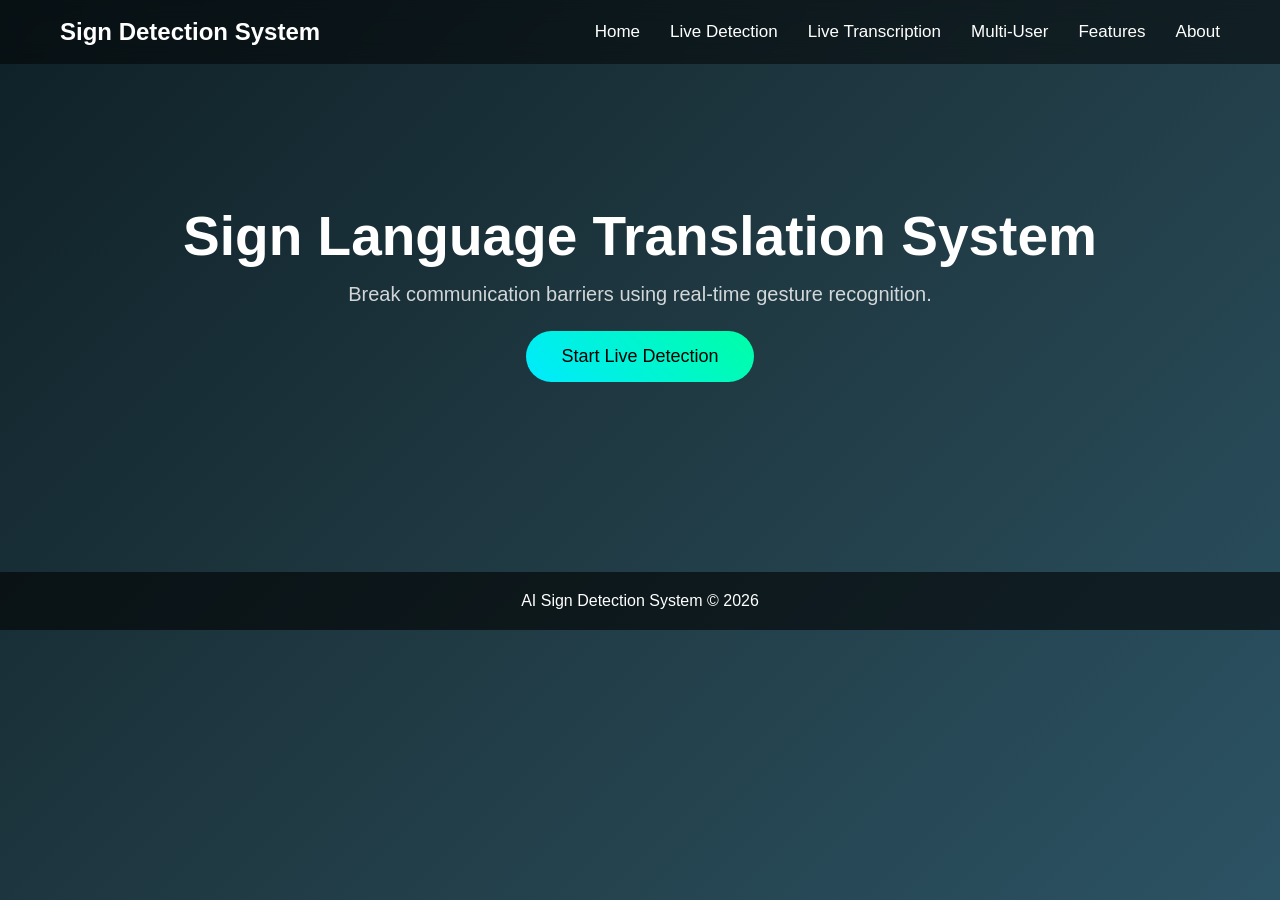
<file: templates/index.html>
<!DOCTYPE html>
<html>
<head>

<title>AI Sign Language Translator</title>

<link rel="stylesheet" href="/static/style.css">

</head>

<body>

<nav>
<h2>Sign Detection System</h2>
<ul>
      <li><a href="/">Home</a></li>
      <li><a href="/live">Live Detection</a></li>
      <li><a href="/transcribe">Live Transcription</a></li>
      <li><a href="/communicate">Multi-User</a></li>
      <li><a href="/features">Features</a></li>
      <li><a href="/about">About</a></li>
</ul>
</nav>

<section class="hero">

<h1>Sign Language Translation System</h1>

<p>
Break communication barriers using real-time gesture recognition.
</p>

<a href="/live">
<button class="main-btn">Start Live Detection</button>
</a>

</section>

<footer>

<p>AI Sign Detection System © 2026</p>

</footer>

</body>
</html>
</file>
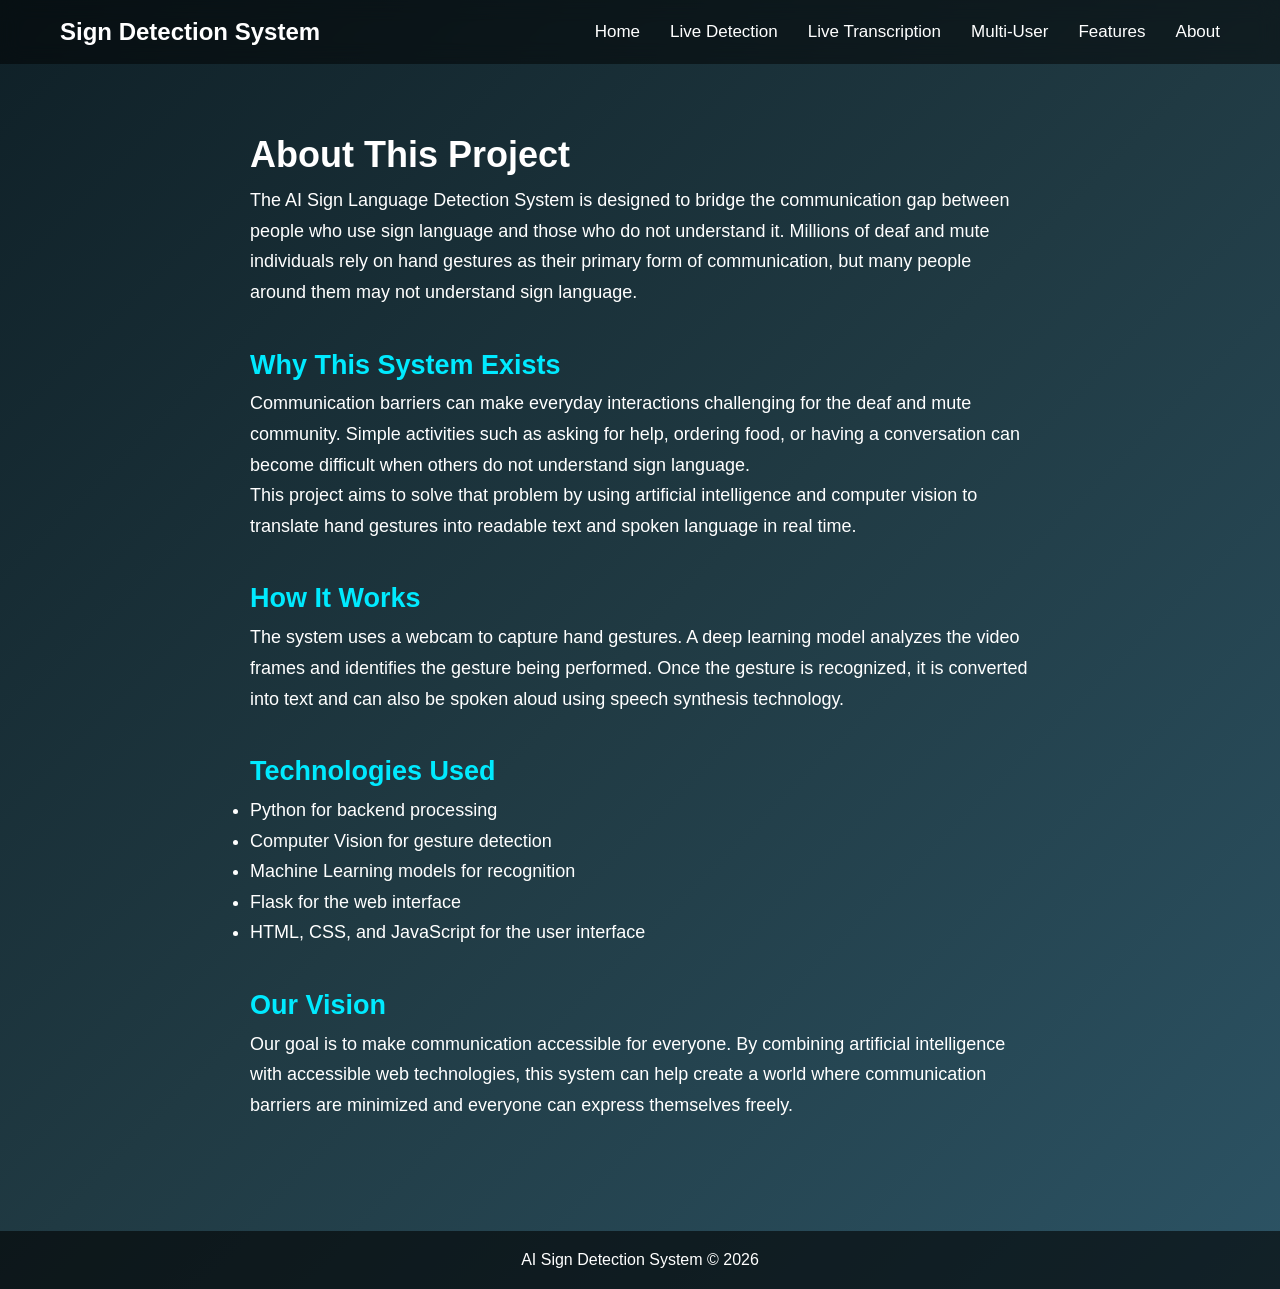
<file: templates/about.html>
<!DOCTYPE html>
<html>
<head>

<title>About</title>
<link rel="stylesheet" href="/static/style.css">

</head>

<body>

<nav>
<h2>Sign Detection System</h2>
<ul>
      <li><a href="/">Home</a></li>
      <li><a href="/live">Live Detection</a></li>
      <li><a href="/transcribe">Live Transcription</a></li>
      <li><a href="/communicate">Multi-User</a></li>
      <li><a href="/features">Features</a></li>
      <li><a href="/about">About</a></li>
</ul>
</nav>

<div class="about">

<h1>About This Project</h1>

<p>
The AI Sign Language Detection System is designed to bridge the communication gap between
people who use sign language and those who do not understand it. Millions of deaf and
mute individuals rely on hand gestures as their primary form of communication, but many
people around them may not understand sign language.
</p>

<h2>Why This System Exists</h2>

<p>
Communication barriers can make everyday interactions challenging for the deaf and mute
community. Simple activities such as asking for help, ordering food, or having a
conversation can become difficult when others do not understand sign language.
</p>

<p>
This project aims to solve that problem by using artificial intelligence and computer
vision to translate hand gestures into readable text and spoken language in real time.
</p>

<h2>How It Works</h2>

<p>
The system uses a webcam to capture hand gestures. A deep learning model analyzes
the video frames and identifies the gesture being performed. Once the gesture is
recognized, it is converted into text and can also be spoken aloud using speech
synthesis technology.
</p>

<h2>Technologies Used</h2>

<ul>
<li>Python for backend processing</li>
<li>Computer Vision for gesture detection</li>
<li>Machine Learning models for recognition</li>
<li>Flask for the web interface</li>
<li>HTML, CSS, and JavaScript for the user interface</li>
</ul>

<h2>Our Vision</h2>

<p>
Our goal is to make communication accessible for everyone. By combining artificial
intelligence with accessible web technologies, this system can help create a world
where communication barriers are minimized and everyone can express themselves freely.
</p>

</div>

<footer>

<p>AI Sign Detection System © 2026</p>

</footer>

</body>
</html>
</file>
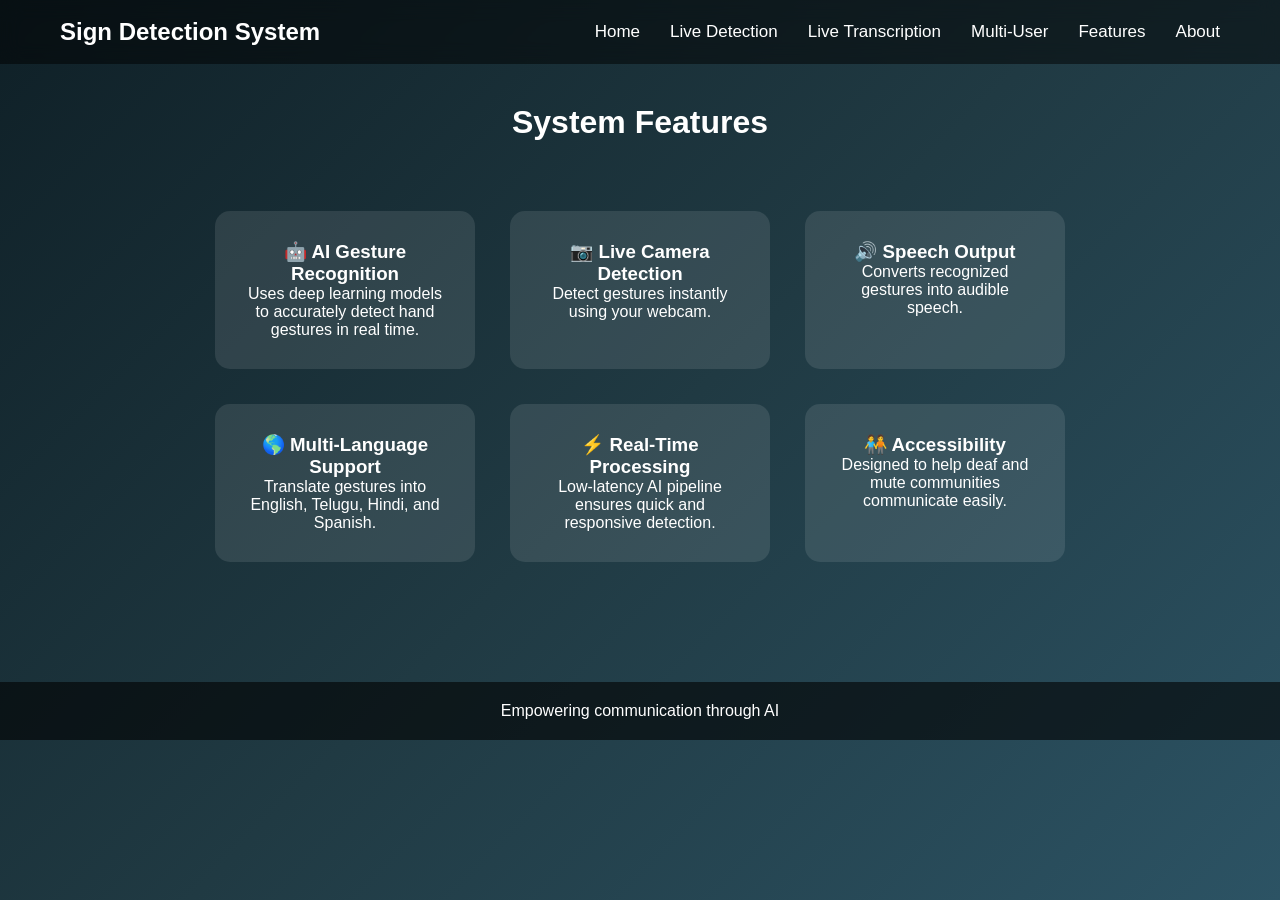
<file: templates/features.html>
<!DOCTYPE html>
<html>
<head>

<title>Features</title>
<link rel="stylesheet" href="/static/style.css">

</head>

<body>

<nav>
<h2>Sign Detection System</h2>
<ul>
      <li><a href="/">Home</a></li>
      <li><a href="/live">Live Detection</a></li>
      <li><a href="/transcribe">Live Transcription</a></li>
      <li><a href="/communicate">Multi-User</a></li>
      <li><a href="/features">Features</a></li>
      <li><a href="/about">About</a></li>
</ul>
</nav>

<h1 style="text-align:center;margin-top:40px;">System Features</h1>

<div class="features">

<div class="feature">
<h3>🤖 AI Gesture Recognition</h3>
<p>Uses deep learning models to accurately detect hand gestures in real time.</p>
</div>

<div class="feature">
<h3>📷 Live Camera Detection</h3>
<p>Detect gestures instantly using your webcam.</p>
</div>

<div class="feature">
<h3>🔊 Speech Output</h3>
<p>Converts recognized gestures into audible speech.</p>
</div>

<div class="feature">
<h3>🌎 Multi-Language Support</h3>
<p>Translate gestures into English, Telugu, Hindi, and Spanish.</p>
</div>

<div class="feature">
<h3>⚡ Real-Time Processing</h3>
<p>Low-latency AI pipeline ensures quick and responsive detection.</p>
</div>

<div class="feature">
<h3>🧑‍🤝‍🧑 Accessibility</h3>
<p>Designed to help deaf and mute communities communicate easily.</p>
</div>

</div>

<footer>
<p>Empowering communication through AI</p>
</footer>

</body>
</html>
</file>
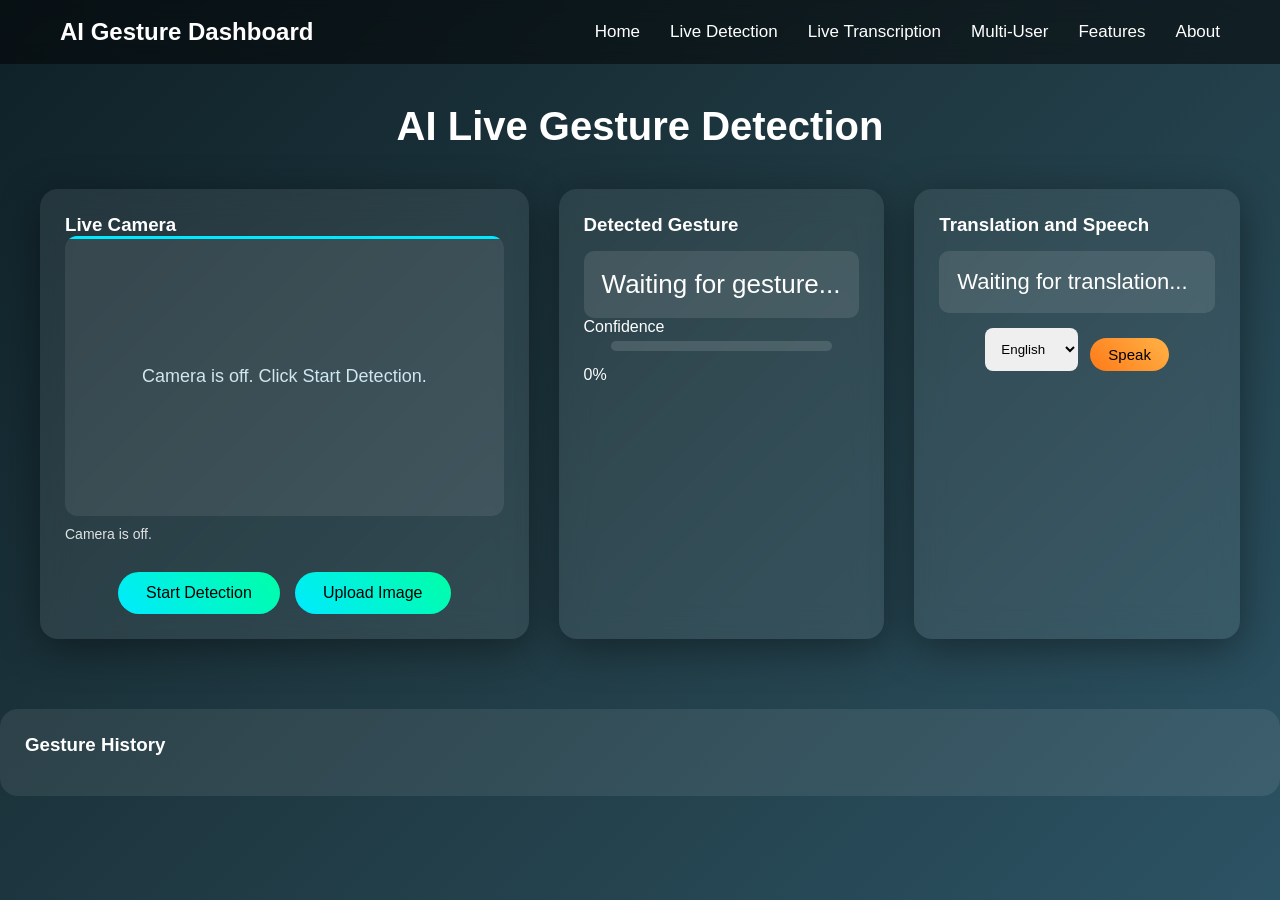
<file: templates/live.html>
<!DOCTYPE html>
<html lang="en">

<head>
  <meta charset="UTF-8">
  <meta name="viewport" content="width=device-width, initial-scale=1.0">
  <title>AI Gesture Live Detection</title>
  <link rel="stylesheet" href="/static/style.css">
</head>

<body>
  <nav>
    <h2>AI Gesture Dashboard</h2>
    <ul>
      <li><a href="/">Home</a></li>
      <li><a href="/live">Live Detection</a></li>
      <li><a href="/transcribe">Live Transcription</a></li>
      <li><a href="/communicate">Multi-User</a></li>
      <li><a href="/features">Features</a></li>
      <li><a href="/about">About</a></li>
    </ul>
  </nav>

  <h1 class="page-title">AI Live Gesture Detection</h1>

  <div class="ai-dashboard">
    <section class="card camera-card">
      <h3>Live Camera</h3>

      <div class="camera-container">
        <img id="liveCamera" class="camera camera-hidden" alt="Live camera stream">
        <div id="cameraPlaceholder" class="camera-placeholder">
          Camera is off. Click Start Detection.
        </div>
        <div class="scan-line"></div>
      </div>

      <p id="cameraStatus" class="camera-status">Camera is off.</p>
      <div class="camera-controls">
        <button id="detectBtn" class="detect-btn">Start Detection</button>
        <button id="uploadBtn" class="detect-btn">Upload Image</button>
        <input type="file" id="fileInput" accept="image/*" style="display: none;">
      </div>
    </section>

    <section id="previewCard" class="card camera-card camera-hidden">
      <h3>Uploaded Image</h3>
      <div class="camera-container">
        <img id="uploadPreview" class="camera" alt="Uploaded image preview">
      </div>
      <p class="camera-status">Image analyzed.</p>
    </section>

    <section class="card result-card">
      <h3>Detected Gesture</h3>
      <div id="gestureText" class="gesture-box">Waiting for gesture...</div>

      <div class="confidence-section">
        <p>Confidence</p>
        <div class="confidence-bar">
          <div id="confidenceFill"></div>
        </div>
        <div id="confidenceText">0%</div>
      </div>
    </section>

    <section class="card translate-card">
      <h3>Translation and Speech</h3>
      <div id="translation" class="translation-box">Waiting for translation...</div>

      <div class="controls">
        <select id="language">
          <option value="en">English</option>
          <option value="hi">Hindi</option>
          <option value="te">Telugu</option>
          <option value="es">Spanish</option>
        </select>
        <button id="speakBtn" class="speak-btn">Speak</button>
      </div>

      <div id="wave" class="wave">
        <span></span>
        <span></span>
        <span></span>
        <span></span>
        <span></span>
      </div>
    </section>
  </div>

  <section class="history-card">
    <h3>Gesture History</h3>
    <ul id="history"></ul>
  </section>

  <script src="/static/script.js?v=20260311"></script>
</body>

</html>
</file>
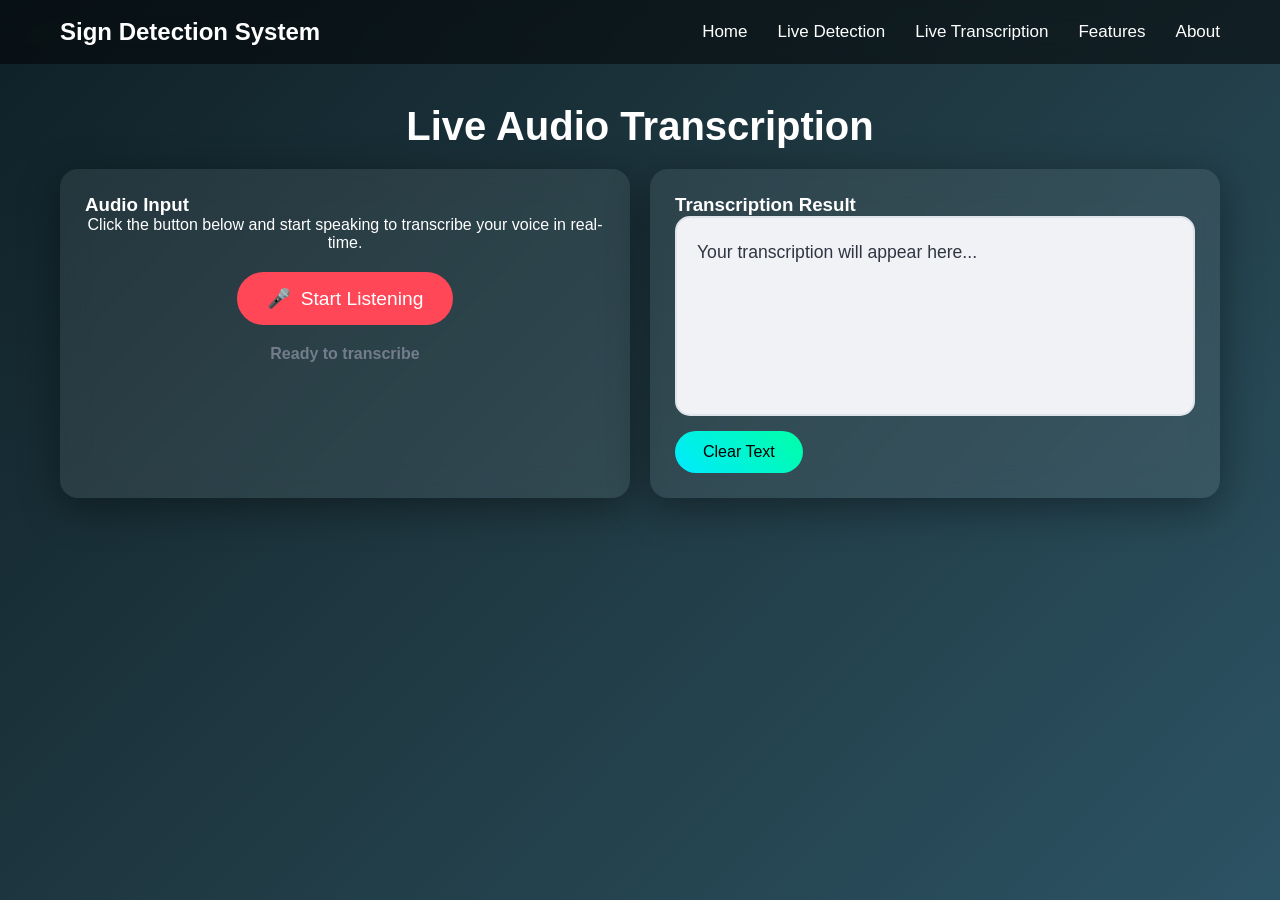
<file: templates/transcribe.html>
<!DOCTYPE html>
<html lang="en">
<head>
    <meta charset="UTF-8">
    <meta name="viewport" content="width=device-width, initial-scale=1.0">
    <title>Live Transcription - SignDetect</title>
    <link rel="stylesheet" href="/static/style.css">
    <style>
        .transcribe-container {
            display: grid;
            grid-template-columns: 1fr 1fr;
            gap: 20px;
            padding: 20px;
            max-width: 1200px;
            margin: 0 auto;
        }
        .mic-btn {
            background: #ff4757;
            color: white;
            border: none;
            padding: 15px 30px;
            border-radius: 50px;
            font-size: 1.2rem;
            cursor: pointer;
            transition: all 0.3s ease;
            display: flex;
            align-items: center;
            gap: 10px;
            margin: 20px auto;
        }
        .mic-btn.recording {
            background: #2ed573;
            animation: pulse 1.5s infinite;
        }
        @keyframes pulse {
            0% { transform: scale(1); box-shadow: 0 0 0 0 rgba(46, 213, 115, 0.7); }
            70% { transform: scale(1.05); box-shadow: 0 0 0 10px rgba(46, 213, 115, 0); }
            100% { transform: scale(1); box-shadow: 0 0 0 0 rgba(46, 213, 115, 0); }
        }
        .transcription-box {
            background: #f1f2f6;
            border-radius: 15px;
            padding: 20px;
            min-height: 200px;
            font-size: 1.1rem;
            line-height: 1.6;
            color: #2f3542;
            border: 2px solid #dfe4ea;
        }
        .status-indicator {
            text-align: center;
            margin-top: 10px;
            font-weight: bold;
            color: #747d8c;
        }
    </style>
</head>
<body>
    <nav>
        <h2>Sign Detection System</h2>
        <ul>
            <li><a href="/">Home</a></li>
            <li><a href="/live">Live Detection</a></li>
            <li><a href="/transcribe">Live Transcription</a></li>
            <li><a href="/features">Features</a></li>
            <li><a href="/about">About</a></li>
        </ul>
    </nav>

    <h1 class="page-title">Live Audio Transcription</h1>

    <div class="transcribe-container">
        <section class="card">
            <h3>Audio Input</h3>
            <p style="text-align: center;">Click the button below and start speaking to transcribe your voice in real-time.</p>
            <button id="startMicBtn" class="mic-btn">
                <span id="micIcon">🎤</span>
                <span id="micText">Start Listening</span>
            </button>
            <div id="transcribeStatus" class="status-indicator">Ready to transcribe</div>
            
            <div id="wave" class="wave" style="display: none; margin: 20px auto;">
                <span></span>
                <span></span>
                <span></span>
                <span></span>
                <span></span>
            </div>
        </section>

        <section class="card">
            <h3>Transcription Result</h3>
            <div id="transcriptionResult" class="transcription-box">
                Your transcription will appear here...
            </div>
            <button id="clearBtn" class="detect-btn" style="margin-top: 15px;">Clear Text</button>
        </section>
    </div>

    <script>
        let mediaRecorder;
        let audioChunks = [];
        const startBtn = document.getElementById('startMicBtn');
        const micText = document.getElementById('micText');
        const status = document.getElementById('transcribeStatus');
        const resultBox = document.getElementById('transcriptionResult');
        const wave = document.getElementById('wave');
        const clearBtn = document.getElementById('clearBtn');

        let isRecording = false;

        clearBtn.onclick = () => {
            resultBox.innerText = "Your transcription will appear here...";
        };

        startBtn.onclick = async () => {
            if (!isRecording) {
                try {
                    const stream = await navigator.mediaDevices.getUserMedia({ audio: true });
                    mediaRecorder = new MediaRecorder(stream);
                    
                    mediaRecorder.ondataavailable = (event) => {
                        audioChunks.push(event.data);
                    };

                    mediaRecorder.onstop = async () => {
                        const audioBlob = new Blob(audioChunks, { type: 'audio/wav' });
                        audioChunks = [];
                        
                        status.innerText = "Transcribing...";
                        
                        const formData = new FormData();
                        formData.append('file', audioBlob, 'recording.wav');

                        try {
                            const response = await fetch('/api/transcribe', {
                                method: 'POST',
                                body: formData
                            });
                            const data = await response.json();
                            
                            if (data.transcription) {
                                if (resultBox.innerText === "Your transcription will appear here...") {
                                    resultBox.innerText = data.transcription;
                                } else {
                                    resultBox.innerText += " " + data.transcription;
                                }
                                status.innerText = "Transcription complete";
                            } else if (data.error) {
                                status.innerText = "Error: " + data.error;
                            }
                        } catch (err) {
                            console.error(err);
                            status.innerText = "Error sending audio to server";
                        }
                    };

                    // Record in chunks if we wanted real-time, but for simplicity we'll send on stop
                    // Let's implement a "stop and send" mechanism first
                    mediaRecorder.start();
                    isRecording = true;
                    startBtn.classList.add('recording');
                    micText.innerText = "Stop Listening";
                    status.innerText = "Listening...";
                    wave.style.display = 'flex';

                } catch (err) {
                    console.error("Error accessing microphone:", err);
                    alert("Could not access microphone. Please check permissions.");
                }
            } else {
                mediaRecorder.stop();
                isRecording = false;
                startBtn.classList.remove('recording');
                micText.innerText = "Start Listening";
                wave.style.display = 'none';
            }
        };
    </script>
</body>
</html>
</file>
<file: static/style.css>
/* ===== GLOBAL ===== */

* {
    margin: 0;
    padding: 0;
    box-sizing: border-box;
    font-family: 'Segoe UI', sans-serif;
}

body {
    background: linear-gradient(135deg, #0f2027, #203a43, #2c5364);
    color: white;
    min-height: 100vh;
}


/* ===== NAVBAR ===== */

nav {
    display: flex;
    justify-content: space-between;
    align-items: center;
    padding: 18px 60px;
    background: rgba(0, 0, 0, 0.5);
    backdrop-filter: blur(10px);
    position: sticky;
    top: 0;
    z-index: 100;
}

nav ul {
    display: flex;
    list-style: none;
    gap: 30px;
}

nav a {
    text-decoration: none;
    color: white;
    font-size: 17px;
    position: relative;
}

nav a::after {
    content: '';
    position: absolute;
    width: 0%;
    height: 2px;
    background: #00eaff;
    left: 0;
    bottom: -5px;
    transition: 0.3s;
}

nav a:hover::after {
    width: 100%;
}


/* ===== HERO ===== */

.hero {
    text-align: center;
    padding: 140px 20px;
}

.hero h1 {
    font-size: 55px;
    margin-bottom: 15px;
}

.hero p {
    font-size: 20px;
    opacity: 0.8;
}


/* ===== MAIN BUTTON ===== */

.main-btn {
    margin-top: 25px;
    padding: 15px 35px;
    border: none;
    border-radius: 30px;
    font-size: 18px;
    background: linear-gradient(45deg, #00eaff, #00ffa6);
    cursor: pointer;
    transition: 0.3s;
}

.main-btn:hover {
    transform: scale(1.08);
    box-shadow: 0 0 20px #00eaff;
}


/* ===== PAGE TITLE ===== */

.page-title {
    text-align: center;
    margin-top: 40px;
    font-size: 40px;
}


/* ===== DASHBOARD GRID ===== */

.dashboard {
    display: grid;
    grid-template-columns: repeat(auto-fit, minmax(300px, 1fr));
    gap: 30px;
    padding: 50px;
}


/* ===== PANELS ===== */

.panel {
    background: rgba(255, 255, 255, 0.1);
    backdrop-filter: blur(12px);
    border-radius: 15px;
    padding: 25px;
    text-align: center;
    transition: 0.3s;
}

.panel:hover {
    transform: translateY(-6px);
    box-shadow: 0 10px 30px rgba(0, 0, 0, 0.4);
}


/* ===== CAMERA ===== */

.camera {
    width: 100%;
    border-radius: 12px;
    margin-top: 10px;
}


/* ===== DETECT BUTTON ===== */

.detect-btn {
    margin-top: 15px;
    padding: 12px 28px;
    border: none;
    border-radius: 25px;
    background: linear-gradient(45deg, #00eaff, #00ffa6);
    font-size: 16px;
    cursor: pointer;
    transition: 0.3s;
}

.detect-btn:hover {
    transform: scale(1.05);
    box-shadow: 0 0 20px #00eaff;
}


/* ===== RESULT BOX ===== */

.result-box {
    background: rgba(255, 255, 255, 0.2);
    padding: 18px;
    border-radius: 10px;
    margin-top: 15px;
    font-size: 22px;
    font-weight: bold;
}


/* ===== CONFIDENCE BAR ===== */

.confidence-bar {
    width: 80%;
    height: 10px;
    background: #ffffff20;
    border-radius: 20px;
    margin: 15px auto;
    overflow: hidden;
}

#confidenceFill {
    height: 100%;
    width: 0%;
    background: linear-gradient(90deg, #00eaff, #00ffa6);
    transition: width 0.5s;
}


/* ===== LANGUAGE SELECTOR ===== */

.language-box {
    margin-top: 15px;
    display: flex;
    flex-direction: column;
    align-items: center;
}

.language-box label {
    margin-bottom: 5px;
    font-size: 14px;
    opacity: 0.8;
}

.language-select {
    padding: 10px 15px;
    border-radius: 10px;
    border: none;
    font-size: 15px;
    background: linear-gradient(135deg, #00eaff, #00ffa6);
    color: black;
    font-weight: bold;
    cursor: pointer;
    transition: 0.3s;
}

.language-select:hover {
    transform: scale(1.05);
    box-shadow: 0 5px 15px rgba(0, 0, 0, 0.4);
}

.language-select option {
    background: #222;
    color: white;
}


/* ===== SPEAK BUTTON ===== */

.speak-btn {
    margin-top: 10px;
    background: linear-gradient(45deg, #ff7a18, #ffb347);
    border: none;
    padding: 10px 20px;
    border-radius: 20px;
    font-size: 15px;
    cursor: pointer;
    transition: 0.3s;
}

.speak-btn:hover {
    transform: scale(1.05);
    box-shadow: 0 0 15px orange;
}


/* ===== SPEECH WAVE ===== */

.wave {
    display: flex;
    justify-content: center;
    gap: 4px;
    margin-top: 15px;
    visibility: hidden;
}

.wave span {
    width: 4px;
    height: 10px;
    background: #00eaff;
    animation: wave 1s infinite;
}

.wave span:nth-child(2) {
    animation-delay: 0.1s;
}

.wave span:nth-child(3) {
    animation-delay: 0.2s;
}

.wave span:nth-child(4) {
    animation-delay: 0.3s;
}

.wave span:nth-child(5) {
    animation-delay: 0.4s;
}

@keyframes wave {
    0% {
        height: 10px
    }

    50% {
        height: 25px
    }

    100% {
        height: 10px
    }
}


/* ===== GESTURE HISTORY ===== */

#history {
    list-style: none;
    margin-top: 10px;
    max-height: 200px;
    overflow: auto;
    padding: 0;
}

#history li {
    background: rgba(255, 255, 255, 0.2);
    padding: 10px;
    margin-bottom: 8px;
    border-radius: 6px;
    font-size: 15px;
}


/* ===== FEATURES PAGE ===== */

.features {
    display: flex;
    justify-content: center;
    gap: 35px;
    flex-wrap: wrap;
    padding: 70px;
}

.feature {
    background: rgba(255, 255, 255, 0.1);
    padding: 30px;
    border-radius: 15px;
    width: 260px;
    text-align: center;
    transition: 0.3s;
}

.feature:hover {
    transform: scale(1.05);
    box-shadow: 0 10px 25px rgba(0, 0, 0, 0.4);
}


/* ===== ABOUT PAGE ===== */

.about {
    max-width: 900px;
    margin: auto;
    padding: 60px;
    line-height: 1.7;
    font-size: 18px;
}

.about h2 {
    margin-top: 35px;
    color: #00eaff;
}


/* ===== FOOTER ===== */

footer {
    text-align: center;
    padding: 20px;
    background: rgba(0, 0, 0, 0.6);
    margin-top: 50px;
}


/* ===== RESPONSIVE ===== */

@media(max-width:768px) {

    nav {
        flex-direction: column;
        gap: 15px;
    }

    .dashboard {
        grid-template-columns: 1fr;
        padding: 30px;
    }

    .hero h1 {
        font-size: 40px;
    }

}

/* ===== AI DASHBOARD ===== */

.ai-dashboard {

    display: grid;
    grid-template-columns: 1.5fr 1fr 1fr;
    gap: 30px;
    padding: 40px;
    max-width: 1300px;
    margin: auto;

}

/* ===== CARDS ===== */

.card {

    background: rgba(255, 255, 255, 0.08);
    backdrop-filter: blur(15px);
    border-radius: 18px;
    padding: 25px;
    box-shadow: 0 10px 40px rgba(0, 0, 0, 0.4);
    transition: 0.3s;

}

.card:hover {

    transform: translateY(-6px);

}

/* ===== CAMERA ===== */

.camera-container {

    position: relative;
    border-radius: 12px;
    overflow: hidden;

}

.camera {

    width: 100%;
    border-radius: 12px;

}

/* AI SCAN LINE */

.scan-line {

    position: absolute;
    width: 100%;
    height: 3px;
    background: #00eaff;
    top: 0;
    animation: scan 2.5s infinite;

}

@keyframes scan {

    0% {
        top: 0
    }

    100% {
        top: 100%
    }

}

/* ===== GESTURE TEXT ===== */

.gesture-box {

    font-size: 26px;
    background: rgba(255, 255, 255, 0.1);
    padding: 18px;
    border-radius: 10px;
    margin-top: 15px;

}

/* ===== TRANSLATION ===== */

.translation-box {

    font-size: 22px;
    background: rgba(255, 255, 255, 0.1);
    padding: 18px;
    border-radius: 10px;
    margin: 15px 0;

}

/* ===== CONTROLS ===== */

.controls {

    display: flex;
    gap: 12px;
    justify-content: center;

}

.controls select {

    padding: 8px 12px;
    border-radius: 8px;
    border: none;

}

.speak-btn {

    background: linear-gradient(45deg, #ff7a18, #ffb347);
    border: none;
    padding: 8px 18px;
    border-radius: 20px;
    cursor: pointer;

}

/* ===== CONFIDENCE ===== */

.confidence-bar {

    height: 10px;
    background: #ffffff20;
    border-radius: 20px;
    overflow: hidden;
    margin-top: 5px;

}

#confidenceFill {

    height: 100%;
    width: 0%;
    background: linear-gradient(90deg, #00eaff, #00ffa6);

}

/* ===== HISTORY ===== */

.history-card {

    max-width: 1300px;
    margin: 30px auto;
    background: rgba(255, 255, 255, 0.08);
    padding: 25px;
    border-radius: 18px;

}

#history {

    list-style: none;
    display: flex;
    flex-wrap: wrap;
    gap: 10px;
    margin-top: 15px;

}

#history li {

    background: #ffffff15;
    padding: 8px 14px;
    border-radius: 20px;

}

/* ===== SPEECH WAVE ===== */

.wave {

    display: flex;
    gap: 4px;
    justify-content: center;
    margin-top: 10px;
    visibility: hidden;

}

.wave span {

    width: 4px;
    height: 10px;
    background: #00eaff;
    animation: wave 1s infinite;

}

@keyframes wave {

    0% {
        height: 10px
    }

    50% {
        height: 20px
    }

    100% {
        height: 10px
    }

}

.camera-placeholder {
    display: flex;
    align-items: center;
    justify-content: center;
    width: 100%;
    min-height: 280px;
    border-radius: 12px;
    background: rgba(255, 255, 255, 0.08);
    color: #cfe7ef;
    font-size: 18px;
    text-align: center;
    padding: 20px;
}

.camera-hidden {
    display: none;
}

.camera-status {
    margin-top: 10px;
    font-size: 14px;
    opacity: 0.85;
}

.camera-controls {
    display: flex;
    gap: 15px;
    justify-content: center;
    margin-top: 15px;
}

.upload-btn {
    padding: 12px 28px;
    border: none;
    border-radius: 25px;
    background: linear-gradient(45deg, #00eaff, #00ffa6);
    font-size: 16px;
    cursor: pointer;
    transition: 0.3s;
    color: black;
    font-weight: bold;
}

.upload-btn:hover {
    transform: scale(1.05);
    box-shadow: 0 0 20px #00eaff;
}
</file>
